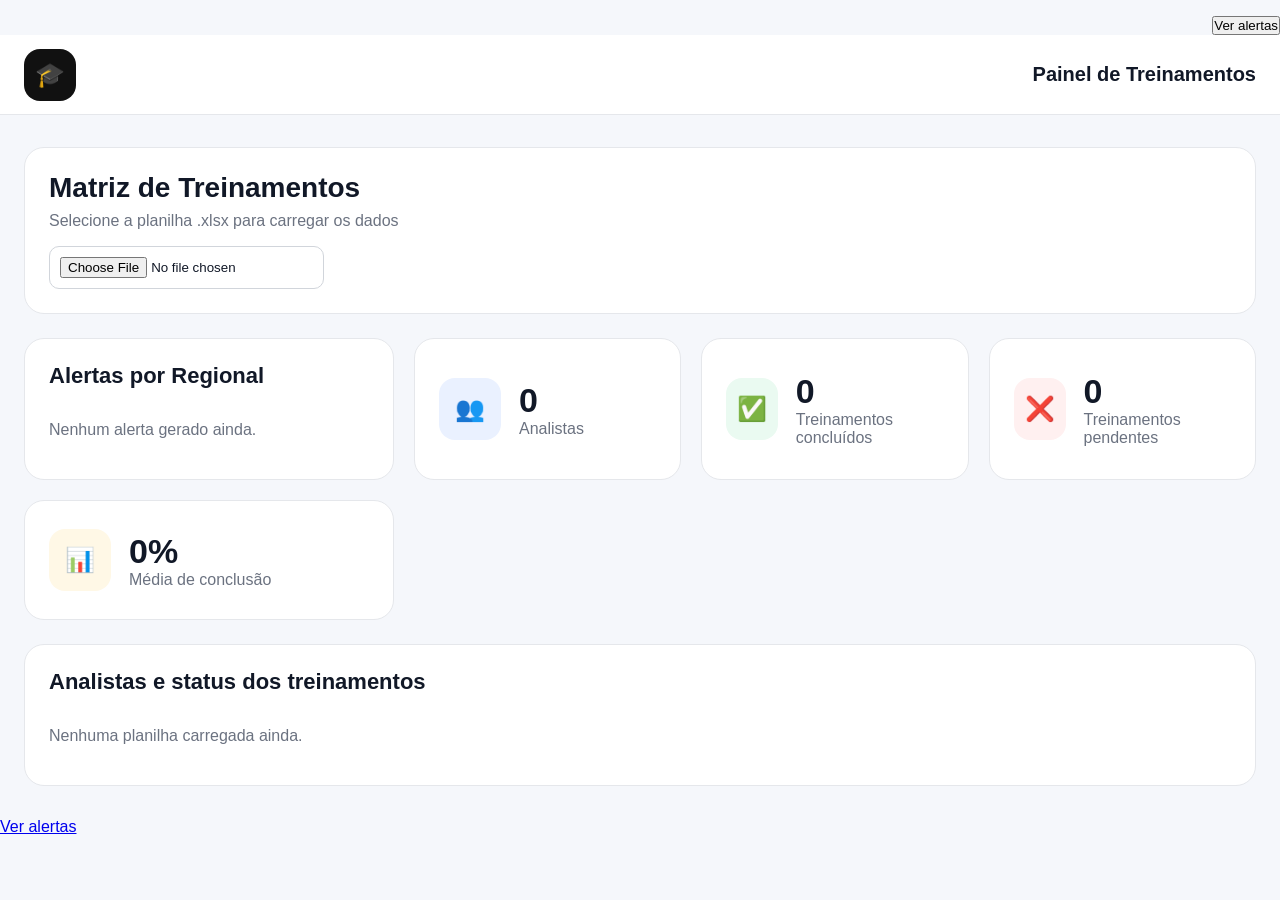
<file: index.html>
<!DOCTYPE html>  
<html lang="pt-BR">  
<head>  
  <meta charset="UTF-8" />  
  <meta name="viewport" content="width=device-width, initial-scale=1.0" />  
  <title>Painel de Treinamentos</title>  <div class="page-actions">  
  <button id="openAlertsBtn" class="new-alert-btn">Ver alertas</button>  
</div>
  <link rel="stylesheet" href="style.css" />  
  <script src="https://cdn.sheetjs.com/xlsx-0.20.2/package/dist/xlsx.full.min.js"></script>  
</head>  
<body>  
  <div class="app">  
    <header class="topbar">  
      <div class="logo">🎓</div>  
      <div class="user-area">  
        <span>Painel de Treinamentos</span>  
      </div>  
    </header>  
  
    <main class="container">  
      <section class="upload-box">  
        <h1>Matriz de Treinamentos</h1>  
        <p>Selecione a planilha .xlsx para carregar os dados</p>  
        <input type="file" id="fileInput" accept=".xlsx,.xls" />  
      </section>  
  
      <section class="summary-grid">  <section class="table-card">  
  <div class="table-header">  
    <h3>Alertas por Regional</h3>  
  </div>  
  <div id="alertsContainer" class="alerts-grid">  
    <p class="placeholder">Nenhum alerta gerado ainda.</p>  
  </div>  
</section>
        <div class="summary-card">  
          <div class="icon blue">👥</div>  
          <div>  
            <h2 id="totalAnalistas">0</h2>  
            <p>Analistas</p>  
          </div>  
        </div>  
  
        <div class="summary-card">  
          <div class="icon green">✅</div>  
          <div>  
            <h2 id="totalConcluidos">0</h2>  
            <p>Treinamentos concluídos</p>  
          </div>  
        </div>  
  
        <div class="summary-card">  
          <div class="icon red">❌</div>  
          <div>  
            <h2 id="totalPendentes">0</h2>  
            <p>Treinamentos pendentes</p>  
          </div>  
        </div>  
  
        <div class="summary-card">  
          <div class="icon yellow">📊</div>  
          <div>  
            <h2 id="mediaPercentual">0%</h2>  
            <p>Média de conclusão</p>  
          </div>  
        </div>  
      </section>  
  
      <section class="table-card">  
        <div class="table-header">  
          <h3>Analistas e status dos treinamentos</h3>  
        </div>  
  
        <div id="tableContainer" class="table-container">  
          <p class="placeholder">Nenhuma planilha carregada ainda.</p>  
        </div>  
      </section>  
    </main>  
  </div>  
  
  <script src="script.js"></script>  
</body>  
</html><a href="alertas.html">Ver alertas</a>
</file>
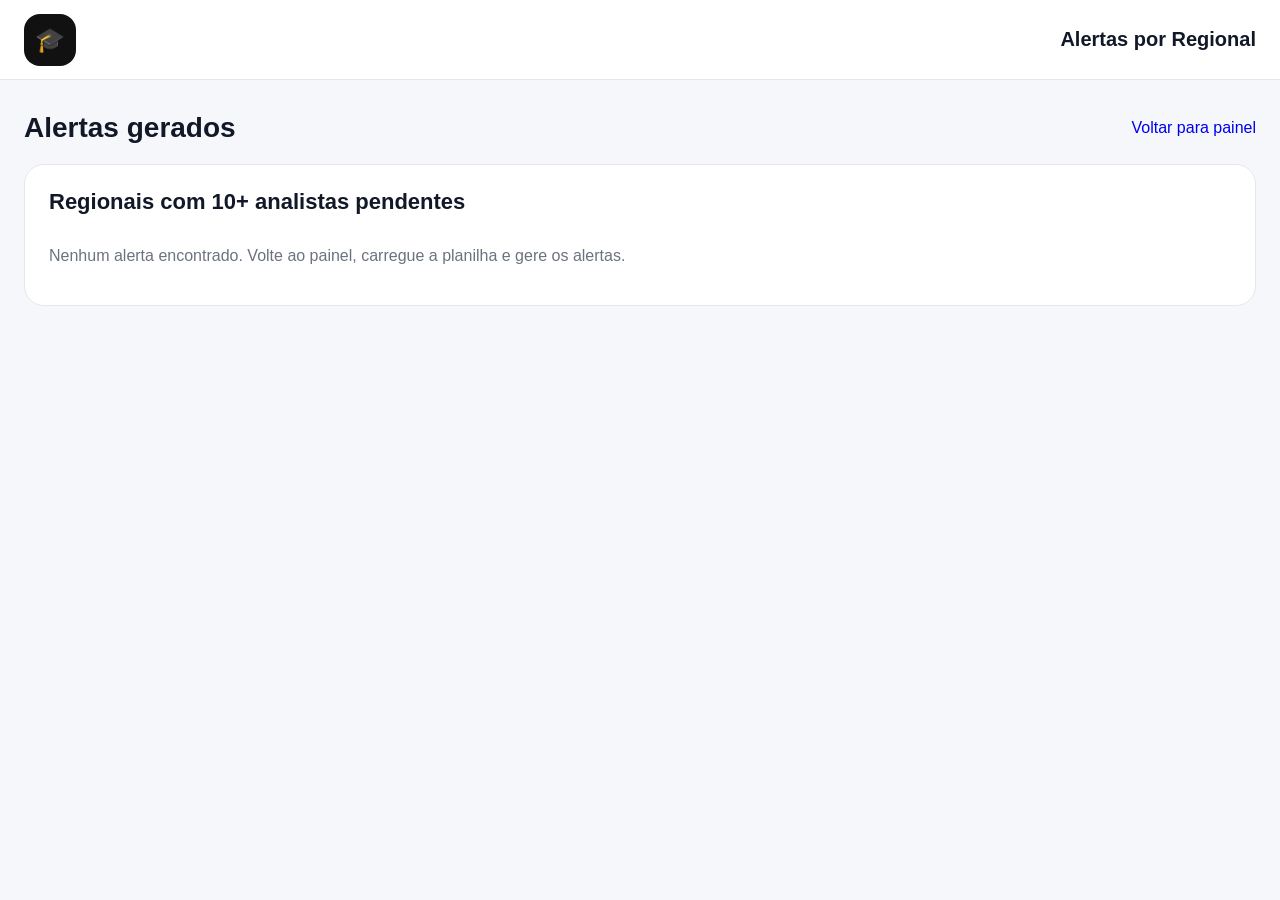
<file: alertas.html>
<!DOCTYPE html>  
<html lang="pt-BR">  
<head>  
  <meta charset="UTF-8">  
  <meta name="viewport" content="width=device-width, initial-scale=1.0">  
  <title>Alertas por Regional</title>  
  <link rel="stylesheet" href="style.css">  
</head>  
<body>  
  <div class="app">  
    <header class="topbar">  
      <div class="logo">🎓</div>  
      <div class="user-area">  
        <span>Alertas por Regional</span>  
      </div>  
    </header>  
  
    <main class="container">  
      <div class="page-actions" style="justify-content: space-between; margin-bottom: 20px;">  
        <h1 style="font-size: 28px;">Alertas gerados</h1>  
        <a href="index.html" class="new-alert-btn" style="text-decoration: none; display: inline-flex; align-items: center;">  
          Voltar para painel  
        </a>  
      </div>  
  
      <section class="table-card">  
        <div class="table-header">  
          <h3>Regionais com 10+ analistas pendentes</h3>  
        </div>  
        <div id="alertsPageContainer" class="alerts-grid">  
          <p class="placeholder">Nenhum alerta carregado.</p>  
        </div>  
      </section>  
    </main>  
  </div>  
  
  <script src="alertas.js"></script>  
</body>  
</html>
</file>
<file: style.css>
* {  
  margin: 0;  
  padding: 0;  
  box-sizing: border-box;  
}  
  
body {  
  font-family: Arial, sans-serif;  
  background: #f5f7fb;  
  color: #111827;  
}  
  
.topbar {  
  height: 80px;  
  background: #fff;  
  border-bottom: 1px solid #e5e7eb;  
  display: flex;  
  align-items: center;  
  justify-content: space-between;  
  padding: 0 24px;  
}  
  
.logo {  
  width: 52px;  
  height: 52px;  
  border-radius: 16px;  
  background: #111;  
  color: #fff;  
  display: flex;  
  align-items: center;  
  justify-content: center;  
  font-size: 24px;  
}  
  
.user-area {  
  font-size: 20px;  
  font-weight: bold;  
}  
  
.container {  
  max-width: 1400px;  
  margin: 32px auto;  
  padding: 0 24px;  
}  
  
.upload-box,  
.table-card,  
.summary-card {  
  background: #fff;  
  border: 1px solid #e5e7eb;  
  border-radius: 20px;  
}  
  
.upload-box {  
  padding: 24px;  
  margin-bottom: 24px;  
}  
  
.upload-box h1 {  
  font-size: 28px;  
  margin-bottom: 8px;  
}  
  
.upload-box p {  
  color: #6b7280;  
  margin-bottom: 16px;  
}  
  
.upload-box input {  
  padding: 10px;  
  border: 1px solid #d1d5db;  
  border-radius: 10px;  
  background: #fff;  
}  
  
.summary-grid {  
  display: grid;  
  grid-template-columns: repeat(4, 1fr);  
  gap: 20px;  
  margin-bottom: 24px;  
}  
  
.summary-card {  
  padding: 24px;  
  display: flex;  
  align-items: center;  
  gap: 18px;  
  min-height: 120px;  
}  
  
.summary-card h2 {  
  font-size: 34px;  
}  
  
.summary-card p {  
  color: #6b7280;  
}  
  
.icon {  
  width: 62px;  
  height: 62px;  
  border-radius: 16px;  
  display: flex;  
  align-items: center;  
  justify-content: center;  
  font-size: 24px;  
}  
  
.blue { background: #eaf1ff; }  
.green { background: #eafaf1; }  
.red { background: #fff0f0; }  
.yellow { background: #fff8e6; }  
  
.table-card {  
  padding: 24px;  
}  
  
.table-header {  
  margin-bottom: 16px;  
}  
  
.table-header h3 {  
  font-size: 22px;  
}  
  
.table-container {  
  overflow-x: auto;  
}  
  
.placeholder {  
  color: #6b7280;  
  padding: 16px 0;  
}  
  
table {  
  width: 100%;  
  border-collapse: collapse;  
  min-width: 1200px;  
}  
  
th, td {  
  text-align: left;  
  padding: 12px;  
  border-bottom: 1px solid #e5e7eb;  
  vertical-align: top;  
}  
  
th {  
  background: #f9fafb;  
  font-size: 14px;  
}  
  
td {  
  font-size: 14px;  
}  
  
.badge {  
  display: inline-block;  
  padding: 6px 10px;  
  border-radius: 999px;  
  font-weight: bold;  
  font-size: 12px;  
}  
  
.badge-ok {  
  background: #e8f8ee;  
  color: #0f9f5f;  
}  
  
.badge-no {  
  background: #fdecec;  
  color: #dc2626;  
}  
  
.badge-empty {  
  background: #f3f4f6;  
  color: #6b7280;  
}  
  
.percent {  
  font-weight: bold;  
}  
  
@media (max-width: 1100px) {  
  .summary-grid {  
    grid-template-columns: repeat(2, 1fr);  
  }  
}  
  
@media (max-width: 700px) {  
  .summary-grid {  
    grid-template-columns: 1fr;  
  }  
}.alerts-grid {  
  display: grid;  
  grid-template-columns: repeat(auto-fit, minmax(320px, 1fr));  
  gap: 16px;  
}  
  
.alert-card {  
  border: 1px solid #f3d1d1;  
  background: #fff7f7;  
  border-radius: 18px;  
  padding: 18px;  
}  
  
.alert-card h4 {  
  font-size: 20px;  
  margin-bottom: 10px;  
  color: #b91c1c;  
}  
  
.alert-meta {  
  display: flex;  
  flex-direction: column;  
  gap: 6px;  
  color: #374151;  
  margin-bottom: 12px;  
}  
  
.alert-trainings {  
  display: flex;  
  flex-wrap: wrap;  
  gap: 8px;  
}  
  
.training-pill {  
  background: #fee2e2;  
  color: #b91c1c;  
  border-radius: 999px;  
  padding: 6px 10px;  
  font-size: 12px;  
  font-weight: bold;  
}.page-actions {  
  display: flex;  
  justify-content: flex-end;  
  margin-top: 16px;  
}
</file>
